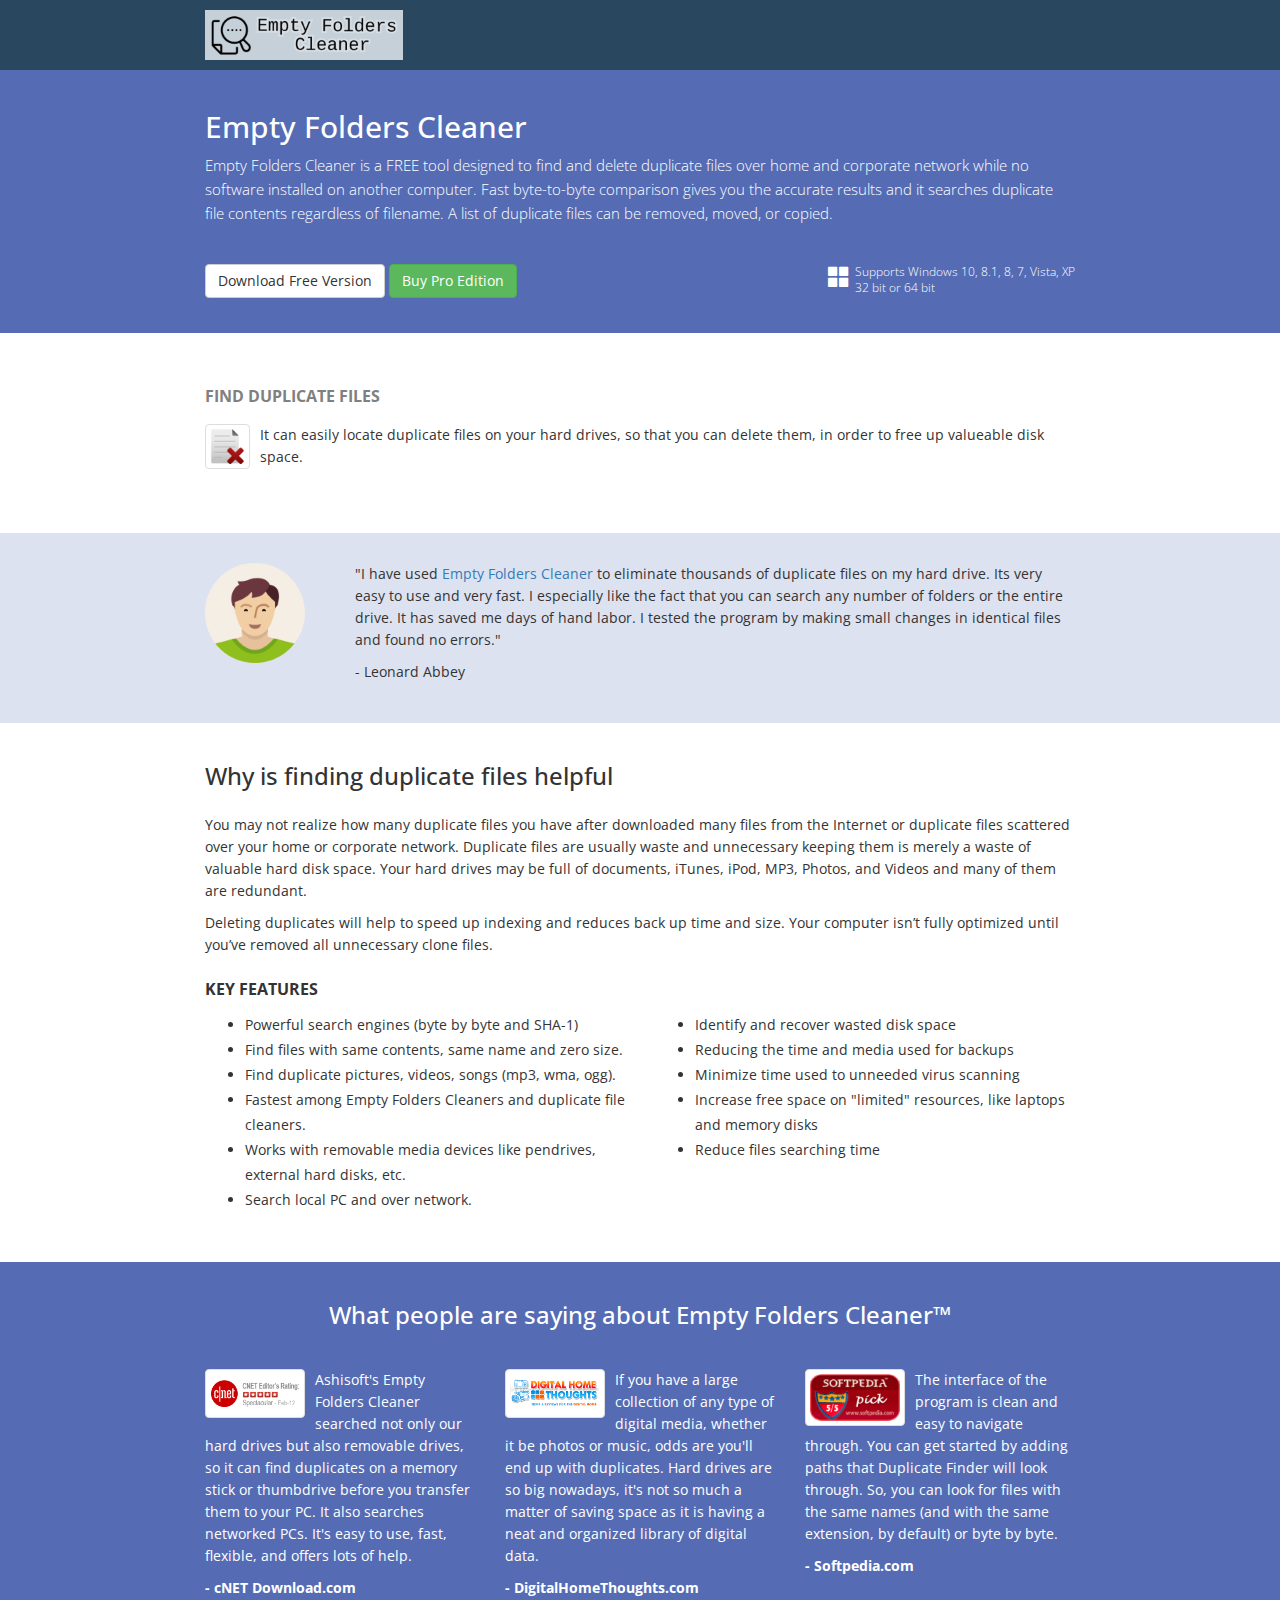
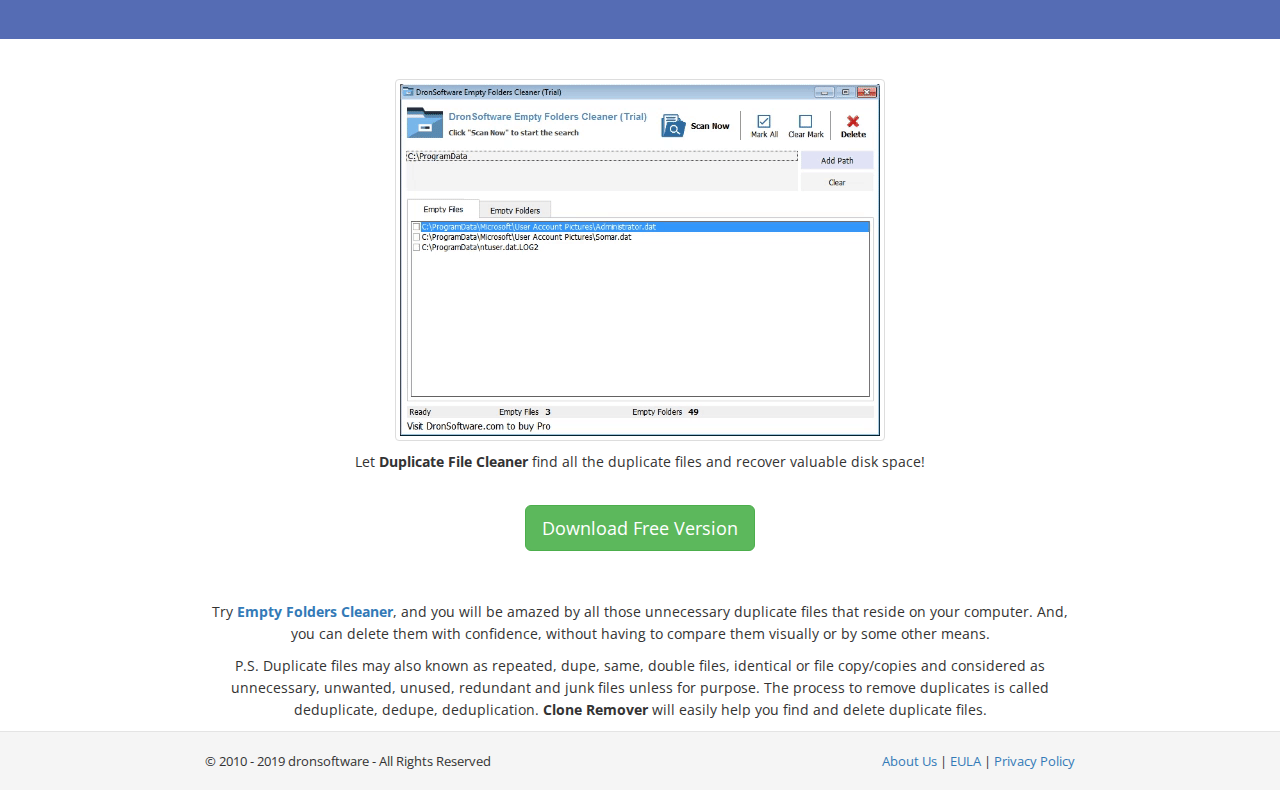
<file: index.html>
<html lang="en" dir="ltr" style="height: 100%;">
  <head>
    <meta charset="utf-8" />
    <title>Empty Folders Cleaner - Delete Duplicate Files</title>
    <meta name="viewport" content="width=device-width, initial-scale=1.0" />
    <meta
      name="description"
      content="Find and Remove Duplicate Files, Empty Folders Cleaner will Delete Duplicate Files, MP3, iTunes, Songs, Images, Photos and Pictures"
    />
    <meta
      name="keywords"
      content="Empty Folders Cleaner, find duplicate files, delete duplicate files, best Empty Folders Cleaner, duplicate file remover"
    />
    <link
      href="//maxcdn.bootstrapcdn.com/bootstrap/3.3.4/css/bootstrap.min.css"
      rel="stylesheet"
    />
    <link
      href="//fonts.googleapis.com/css?family=Open+Sans:700,400"
      rel="stylesheet"
      type="text/css"
    />
    <link href="static/css/style.css" rel="stylesheet" />
    <link
      rel="shortcut icon"
      href="static/img/favicon.png"/>


  </head>
  <body
    style="position: relative; min-height: 100%; top: 0px;"
    cz-shortcut-listen="true"
  >
    <nav class="navbar menu">
      <div class="container">
        <div class="navbar-header">
          <button
            type="button"
            class="navbar-toggle"
            data-toggle="collapse"
            data-target="#myNavbar"
          >
            <span class="icon-bar"></span><span class="icon-bar"></span
            ><span class="icon-bar"></span>
          </button>
          <a href="http://dronsoftware.com/"
            ><img
              src="static/img/logo.png"
              alt="Empty Folders Cleaner - Find and remove duplicate files"
          /></a>
        </div>
        <div class="collapse navbar-collapse" id="myNavbar">
        </div>
      </div>
    </nav>
    <div class="jumbotron">
      <div class="container">
        <h1>Empty Folders Cleaner</h1>
        <p>
          Empty Folders Cleaner is a FREE tool designed to find and delete
          duplicate files over home and corporate network while no software
          installed on another computer. Fast byte-to-byte comparison gives you
          the accurate results and it searches duplicate file contents
          regardless of filename. A list of duplicate files can be removed,
          moved, or copied.
        </p>
        <p>
          <br /><a
            class="btn btn-default btn-md"
            href="downloads/EmptyFoldersCleanerTrial.exe"
            >Download Free Version</a
          >
          <a class="btn btn-success btn-md" href="purchase.html"
            >Buy Pro Edition</a
          >
          <span class="wintext">
            <span class="glyphicon glyphicon-th-large winlogo"></span> Supports
            Windows 10, 8.1, 8, 7, Vista, XP <br />
            32 bit or 64 bit
          </span>
        </p>
      </div>
    </div>
    <div class="container features">
      <div class="row">
        <div class="col-md-12">
          <h3>Find Duplicate Files</h3>
          <img
            class="thumbnail thumbnail-left"
            src="static/img/df/findduplicatefiles-icon.png"
            alt="find duplicate files icon"
            width="45"
            height="45"
          />
          <p>
            It can easily locate duplicate files on your hard drives, so that
            you can delete them, in order to free up valueable disk space.
          </p>
        </div>
      </div>

    </div>
    <div class="ureview">
      <div class="container">
        <div class="row">
          <div class="col-md-2">
            <img
              src="static/img/testimonial-person.png"
              alt="User Review"
              width="100"
              height="100"
            />
          </div>
          <div class="col-md-10">
            <p>
              "I have used
              <a href="https://en.wikipedia.org/wiki/Free_Duplicate_File_Finder"
                >Empty Folders Cleaner</a
              >
              to eliminate thousands of duplicate files on my hard drive. Its
              very easy to use and very fast. I especially like the fact that
              you can search any number of folders or the entire drive. It has
              saved me days of hand labor. I tested the program by making small
              changes in identical files and found no errors."
            </p>
            <p>- Leonard Abbey</p>
          </div>
        </div>
      </div>
    </div>
    <div class="container">
      <h2>Why is finding duplicate files helpful</h2>
      <p>
        You may not realize how many duplicate files you have after downloaded
        many files from the Internet or duplicate files scattered over your home
        or corporate network. Duplicate files are usually waste and unnecessary
        keeping them is merely a waste of valuable hard disk space. Your hard
        drives may be full of documents, iTunes, iPod, MP3, Photos, and Videos
        and many of them are redundant.
      </p>
      <p>
        Deleting duplicates will help to speed up indexing and reduces back up
        time and size. Your computer isn’t fully optimized until you’ve removed
        all unnecessary clone files.
      </p>
      <h3>KEY FEATURES</h3>
      <div class="row">
        <div class="col-md-6">
          <ul>
            <li>Powerful search engines (byte by byte and SHA-1)</li>
            <li>Find files with same contents, same name and zero size.</li>
            <li>Find duplicate pictures, videos, songs (mp3, wma, ogg).</li>
            <li>
              Fastest among Empty Folders Cleaners and duplicate file cleaners.
            </li>
            <li>
              Works with removable media devices like pendrives, external hard
              disks, etc.
            </li>
            <li>Search local PC and over network.</li>
          </ul>
        </div>
        <div class="col-md-6">
          <ul>
            <li>Identify and recover wasted disk space</li>
            <li>Reducing the time and media used for backups</li>
            <li>Minimize time used to unneeded virus scanning</li>
            <li>
              Increase free space on "limited" resources, like laptops and
              memory disks
            </li>
            <li>Reduce files searching time</li>
          </ul>
        </div>
      </div>
    </div>
    <div class="review">
      <h2>What people are saying about Empty Folders Cleaner™</h2>
      <div class="container">
        <div class="row">
          <div class="col-md-4">
            <img
              class="thumbnail thumbnail-left"
              src="static/img/cnet.png"
              alt="cNet Award"
              width="100"
              height="45"
            />
            <p>
              Ashisoft's Empty Folders Cleaner searched not only our hard drives
              but also removable drives, so it can find duplicates on a memory
              stick or thumbdrive before you transfer them to your PC. It also
              searches networked PCs. It's easy to use, fast, flexible, and
              offers lots of help.
            </p>
            <p><b>- cNET Download.com</b></p>
          </div>
          <div class="col-md-4">
            <img
              class="thumbnail thumbnail-left"
              src="static/img/digitalthoughts.png"
              alt="digital thoughts home award"
              width="100"
              height="45"
            />
            <p>
              If you have a large collection of any type of digital media,
              whether it be photos or music, odds are you'll end up with
              duplicates. Hard drives are so big nowadays, it's not so much a
              matter of saving space as it is having a neat and organized
              library of digital data.
            </p>
            <p><b>- DigitalHomeThoughts.com</b></p>
          </div>
          <div class="col-md-4">
            <img
              class="thumbnail thumbnail-left"
              src="static/img/softpedia.png"
              alt="softpedia award"
              width="100"
              height="45"
            />
            <p>
              The interface of the program is clean and easy to navigate
              through. You can get started by adding paths that Duplicate Finder
              will look through. So, you can look for files with the same names
              (and with the same extension, by default) or byte by byte.
            </p>
            <p><b>- Softpedia.com</b></p>
          </div>
        </div>
      </div>
    </div>
    <div class="container text-center">
      <p>
        <img
          class="img-thumbnail"
          src="static/img/image.gif"
          alt="Empty Folders Cleaner Screen Shot"
        />
      </p>
      <p>
        Let <strong>Duplicate File Cleaner</strong> find all the duplicate files
        and recover valuable disk space!
      </p>
      <p>
        <br /><a
          class="btn btn-success btn-lg"
          href="downloads/EmptyFoldersCleanerTrial.exe"
          >Download Free Version</a
        >
      </p>
      <br /><br />
      <p>
        Try
        <a href="index.html"
          ><strong>Empty Folders Cleaner</strong></a
        >, and you will be amazed by all those unnecessary duplicate files that
        reside on your computer. And, you can delete them with confidence,
        without having to compare them visually or by some other means.
      </p>
      <p>
        P.S. Duplicate files may also known as repeated, dupe, same, double
        files, identical or file copy/copies and considered as unnecessary,
        unwanted, unused, redundant and junk files unless for purpose. The
        process to remove duplicates is called deduplicate, dedupe,
        deduplication. <strong>Clone Remover</strong> will easily help you find
        and delete duplicate files.
      </p>
    </div>
    <footer>
      <div class="container">

        <div class="row">
          <div class="col-md-6">
            © 2010 - 2019 dronsoftware - All Rights Reserved
          </div>
          <div class="col-md-6 align-right">
            <a href="about.html">About Us</a> |
            <a href="eula.html">EULA</a> |
            <a href="privacy.html">Privacy Policy</a>
          </div>
        </div>
      </div>
    </footer>

    <script src="static/js/jquery-3.2.1.min.js"></script>
    <script src="static/js/track.js"></script>
    <script src="//ajax.googleapis.com/ajax/libs/jquery/1.11.0/jquery.min.js"></script>
    <script src="//maxcdn.bootstrapcdn.com/bootstrap/3.3.4/js/bootstrap.min.js"></script>
    <script src="static/js/main.js"></script>
    </div>
  </body>
</html>
</file>
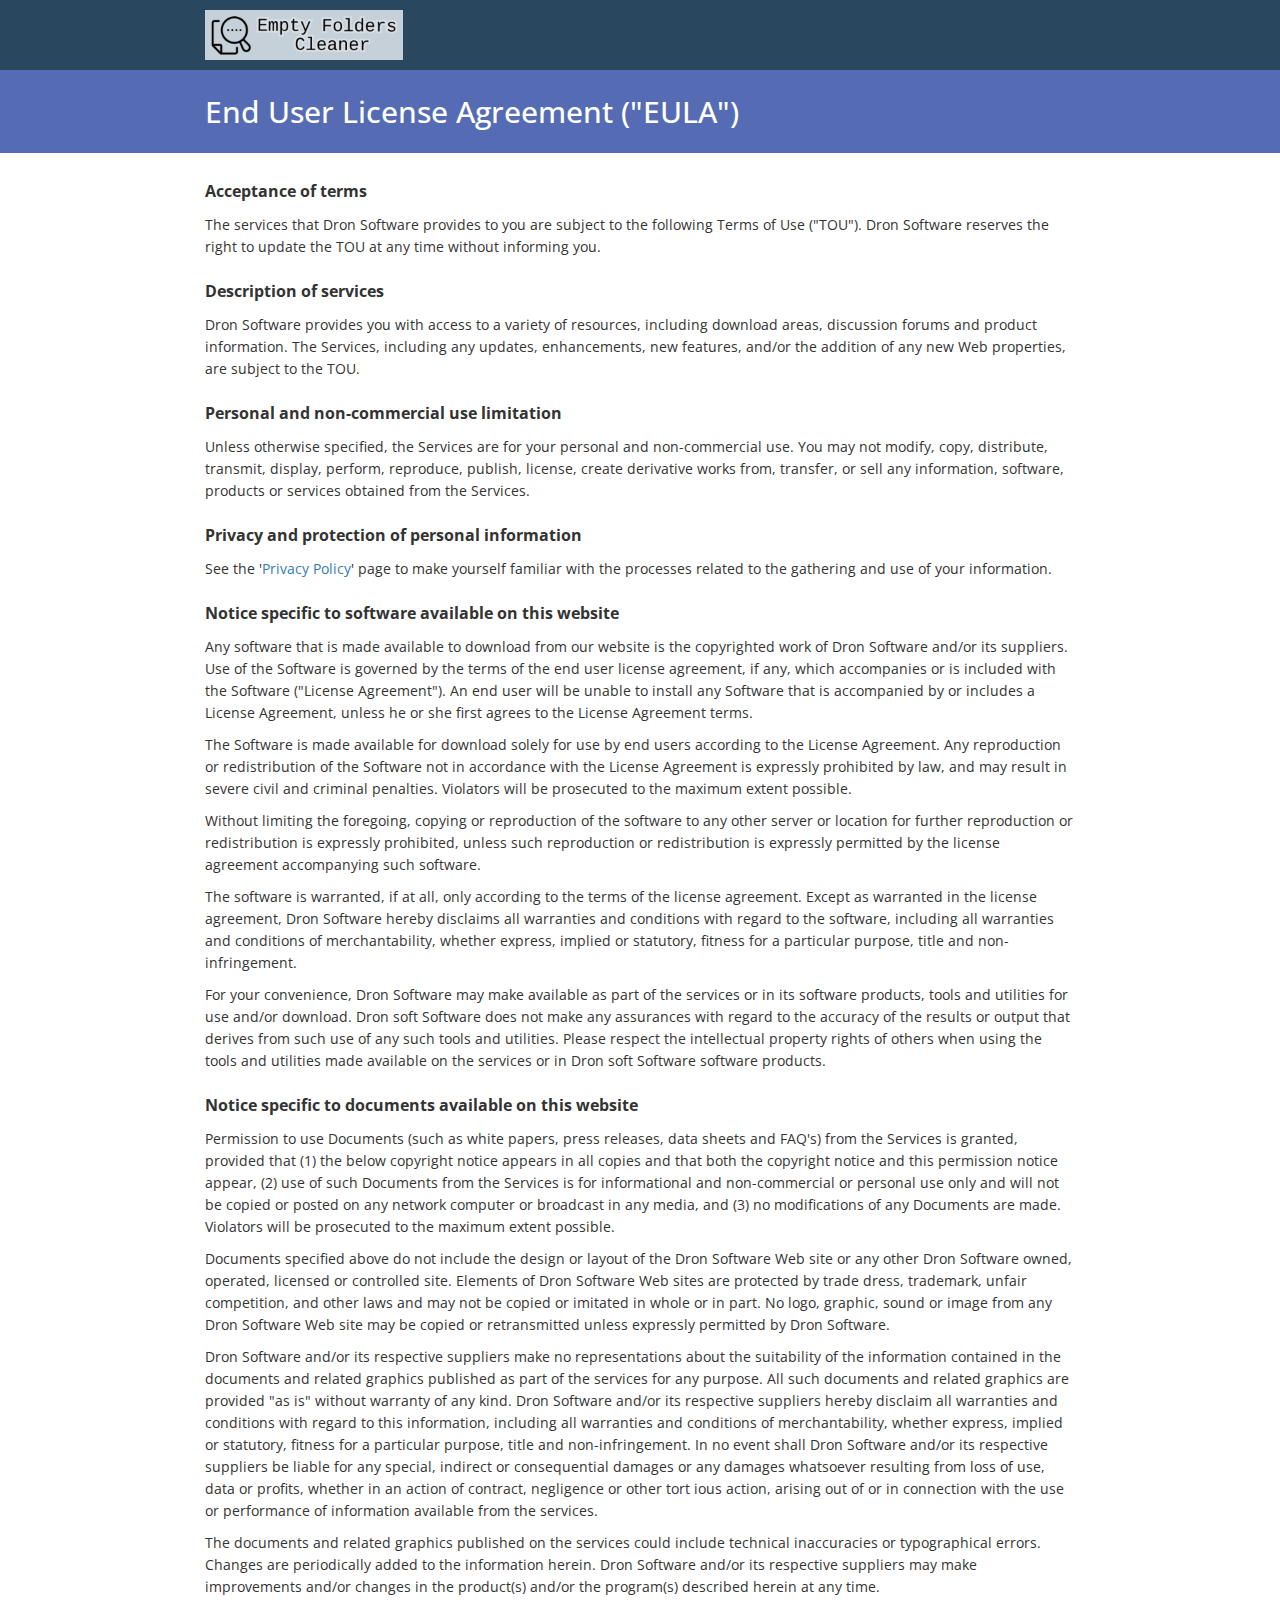
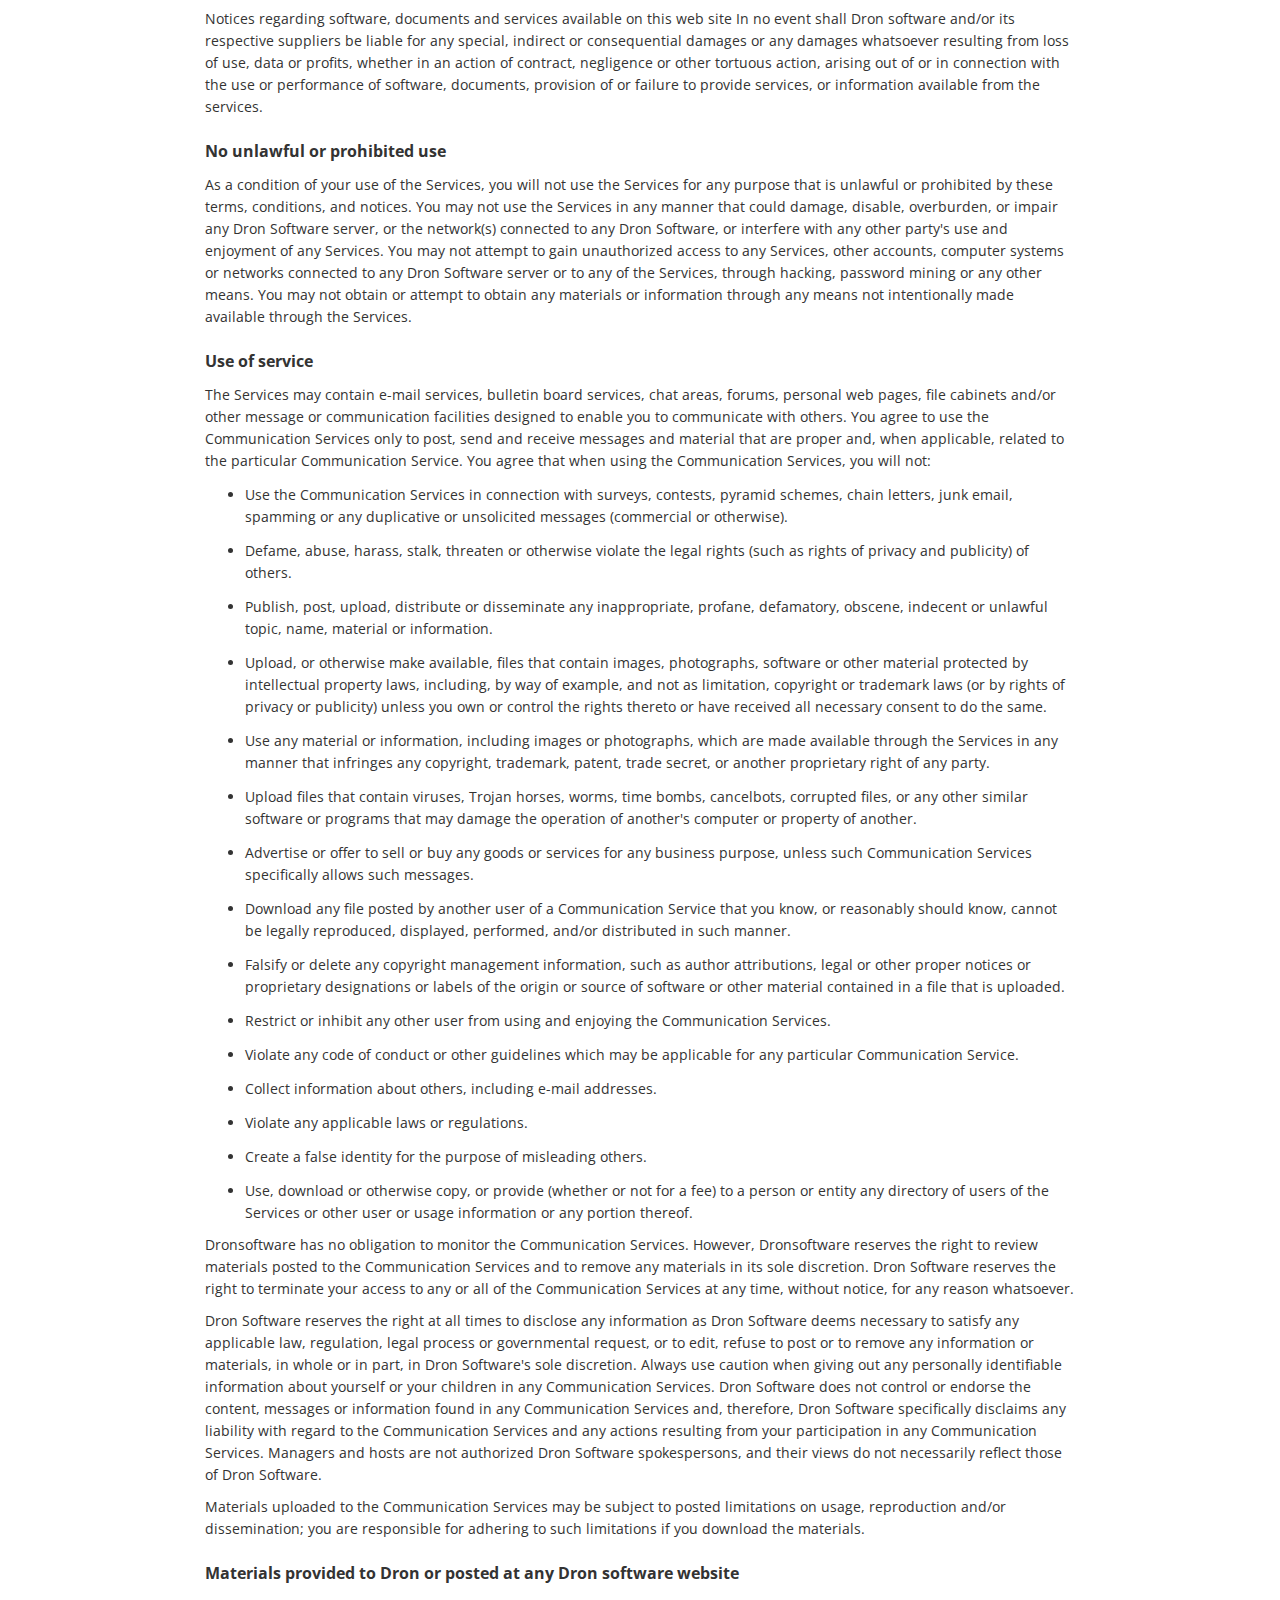
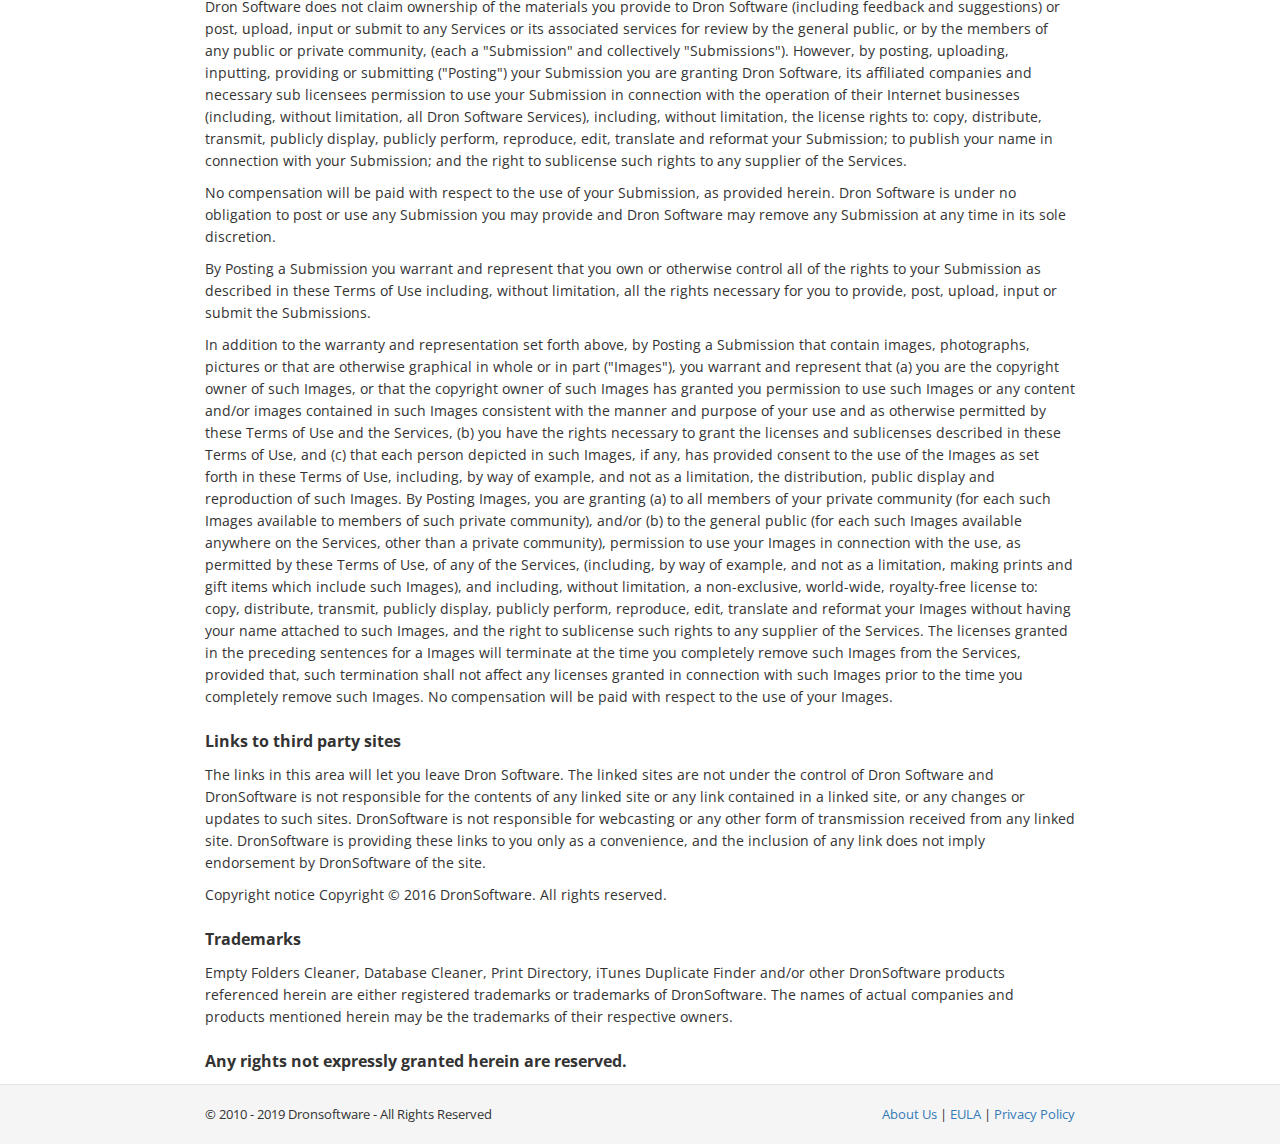
<file: eula.html>
<!DOCTYPE html>
<html lang="en" dir="ltr">
<head>
    <meta charset="utf-8" />
    <title>End User License Agreement ("EULA")</title>
    <meta name="viewport" content="width=device-width, initial-scale=1.0">
    <meta name="description" content="Dron End User License Agreement">
    <meta name="keywords" content="">
    <link href="//maxcdn.bootstrapcdn.com/bootstrap/3.3.4/css/bootstrap.min.css" rel="stylesheet">
    <link href="//fonts.googleapis.com/css?family=Open+Sans:700,400" rel="stylesheet" type="text/css">
    <link href="static/css/style.css" rel="stylesheet">
    <link rel="shortcut icon" href="static/img/favicon.png">
</head>
<body>
    <nav class="navbar menu">
        <div class="container">
            <div class="navbar-header">
                <button type="button" class="navbar-toggle" data-toggle="collapse" data-target="#myNavbar">
   				 <span class="icon-bar"></span>
			    	<span class="icon-bar"></span>
				    <span class="icon-bar"></span>
      </button>
                <a href="http://dronsoftware.com/"><img src="static/img/logo.png" alt="Empty Folders Cleaner - Find and remove duplicate files"></a>
            </div>
            <div class="collapse navbar-collapse" id="myNavbar">

            </div>
        </div>
    </nav>
    <div class="jumbotron">
        <div class="container">
            <h1 class="h1title">End User License Agreement ("EULA")</h1>
        </div>
    </div>
    <div class="container">
        <h3>Acceptance of terms</h3>
        <p>The services that Dron Software provides to you are subject to the following Terms of Use ("TOU"). Dron Software reserves the right to update the TOU at any time without informing you.&nbsp;</p>
        <h3>Description of services</h3>
        <p>Dron Software provides you with access to a variety of resources, including download areas, discussion forums and product information. The Services, including any updates, enhancements, new features, and/or the addition of any new Web properties, are subject to the TOU.</p>
        <h3>Personal and non-commercial use limitation </h3>
        <p>Unless otherwise specified, the Services are for your personal and non-commercial use. You may not modify, copy, distribute, transmit, display, perform, reproduce, publish, license, create derivative works from, transfer, or sell any information, software, products or services obtained from the Services.</p>
        <h3>Privacy and protection of personal information</h3>
        <p>See the '<a href="privacy.html">Privacy Policy</a>' page to make yourself familiar with the processes related to the gathering and use of your information.</p>
        <h3>Notice specific to software available on this website</h3>
        <p>Any software that is made available to download from our website is the copyrighted work of Dron Software and/or its suppliers. Use of the Software is governed by the terms of the end user license agreement, if any, which accompanies or is included with the Software ("License Agreement"). An end user will be unable to install any Software that is accompanied by or includes a License Agreement, unless he or she first agrees to the License Agreement terms.</p>
        <p>The Software is made available for download solely for use by end users according to the License Agreement. Any reproduction or redistribution of the Software not in accordance with the License Agreement is expressly prohibited by law, and may result in severe civil and criminal penalties. Violators will be prosecuted to the maximum extent possible.</p>
        <p>Without limiting the foregoing, copying or reproduction of the software to any other server or location for further reproduction or redistribution is expressly prohibited, unless such reproduction or redistribution is expressly permitted by the license agreement accompanying such software.</p>
        <p>The software is warranted, if at all, only according to the terms of the license agreement. Except as warranted in the license agreement, Dron Software hereby disclaims all warranties and conditions with regard to the software, including all warranties and conditions of merchantability, whether express, implied or statutory, fitness for a particular purpose, title and non-infringement.</p>
        <p>For your convenience, Dron Software may make available as part of the services or in its software products, tools and utilities for use and/or download. Dron soft  Software does not make any assurances with regard to the accuracy of the results or output that derives from such use of any such tools and utilities. Please respect the intellectual property rights of others when using the tools and utilities made available on the services or in Dron soft  Software software products.</p>
        <h3>Notice specific to documents available on this website</h3>
        <p>Permission to use Documents (such as white papers, press releases, data sheets and FAQ's) from the Services is granted, provided that (1) the below copyright notice appears in all copies and that both the copyright notice and this permission notice appear, (2) use of such Documents from the Services is for informational and non-commercial or personal use only and will not be copied or posted on any network computer or broadcast in any media, and (3) no modifications of any Documents are made. Violators will be prosecuted to the maximum extent possible.</p>
        <p>Documents specified above do not include the design or layout of the Dron  Software Web site or any other Dron  Software owned, operated, licensed or controlled site. Elements of Dron  Software Web sites are protected by trade dress, trademark, unfair competition, and other laws and may not be copied or imitated in whole or in part. No logo, graphic, sound or image from any Dron  Software Web site may be copied or retransmitted unless expressly permitted by Dron  Software.</p>
        <p>Dron  Software and/or its respective suppliers make no representations about the suitability of the information contained in the documents and related graphics published as part of the services for any purpose. All such documents and related graphics are provided "as is" without warranty of any kind. Dron  Software and/or its respective suppliers hereby disclaim all warranties and conditions with regard to this information, including all warranties and conditions of merchantability, whether express, implied or statutory, fitness for a particular purpose, title and non-infringement. In no event shall Dron  Software and/or its respective suppliers be liable for any special, indirect or consequential damages or any damages whatsoever resulting from loss of use, data or profits, whether in an action of contract, negligence or other tort ious action, arising out of or in connection with the use or performance of information available from the services.</p>
        <p>The documents and related graphics published on the services could include technical inaccuracies or typographical errors. Changes are periodically added to the information herein. Dron  Software and/or its respective suppliers may make improvements and/or changes in the product(s) and/or the program(s) described herein at any time.</p>
        <p>Notices regarding software, documents and services available on this web site In no event shall Dron  software and/or its respective suppliers be liable for any special, indirect or consequential damages or any damages whatsoever resulting from loss of use, data or profits, whether in an action of contract, negligence or other tortuous action, arising out of or in connection with the use or performance of software, documents, provision of or failure to provide services, or information available from the services.</p>
        <h3>No unlawful or prohibited use</h3>
        <p>As a condition of your use of the Services, you will not use the Services for any purpose that is unlawful or prohibited by these terms, conditions, and notices. You may not use the Services in any manner that could damage, disable, overburden, or impair any Dron  Software server, or the network(s) connected to any Dron  Software, or interfere with any other party's use and enjoyment of any Services. You may not attempt to gain unauthorized access to any Services, other accounts, computer systems or networks connected to any Dron Software server or to any of the Services, through hacking, password mining or any other means. You may not obtain or attempt to obtain any materials or information through any means not intentionally made available through the Services.</p>
        <h3>Use of service</h3>
        <p>The Services may contain e-mail services, bulletin board services, chat areas, forums, personal web pages, file cabinets and/or other message or communication facilities designed to enable you to communicate with others. You agree to use the Communication Services only to post, send and receive messages and material that are proper and, when applicable, related to the particular Communication Service. You agree that when using the Communication Services, you will not:</p>
        <ul>
            <li>
                <p>Use the Communication Services in connection with surveys, contests, pyramid schemes, chain letters, junk email, spamming or any duplicative or unsolicited messages (commercial or otherwise).</p>
            </li>
            <li>
                <p>Defame, abuse, harass, stalk, threaten or otherwise violate the legal rights (such as rights of privacy and publicity) of others.</p>
            </li>
            <li>
                <p>Publish, post, upload, distribute or disseminate any inappropriate, profane, defamatory, obscene, indecent or unlawful topic, name, material or information.</p>
            </li>
            <li>
                <p>Upload, or otherwise make available, files that contain images, photographs, software or other material protected by intellectual property laws, including, by way of example, and not as limitation, copyright or trademark laws (or by rights of privacy or publicity) unless you own or control the rights thereto or have received all necessary consent to do the same.</p>
            </li>
            <li>
                <p>Use any material or information, including images or photographs, which are made available through the Services in any manner that infringes any copyright, trademark, patent, trade secret, or another proprietary right of any party.</p>
            </li>
            <li>
                <p>Upload files that contain viruses, Trojan horses, worms, time bombs, cancelbots, corrupted files, or any other similar software or programs that may damage the operation of another's computer or property of another.</p>
            </li>
            <li>
                <p>Advertise or offer to sell or buy any goods or services for any business purpose, unless such Communication Services specifically allows such messages.</p>
            </li>
            <li>
                <p>Download any file posted by another user of a Communication Service that you know, or reasonably should know, cannot be legally reproduced, displayed, performed, and/or distributed in such manner.</p>
            </li>
            <li>
                <p>Falsify or delete any copyright management information, such as author attributions, legal or other proper notices or proprietary designations or labels of the origin or source of software or other material contained in a file that is uploaded.</p>
            </li>
            <li>
                <p>Restrict or inhibit any other user from using and enjoying the Communication Services.</p>
            </li>
            <li>
                <p>Violate any code of conduct or other guidelines which may be applicable for any particular Communication Service.</p>
            </li>
            <li>
                <p>Collect information about others, including e-mail addresses.</p>
            </li>
            <li>
                <p>Violate any applicable laws or regulations.</p>
            </li>
            <li>
                <p>Create a false identity for the purpose of misleading others.</p>
            </li>
            <li>
                <p>Use, download or otherwise copy, or provide (whether or not for a fee) to a person or entity any directory of users of the Services or other user or usage information or any portion thereof.</p>
            </li>
        </ul>
        <p>Dronsoftware has no obligation to monitor the Communication Services. However, Dronsoftware reserves the right to review materials posted to the Communication Services and to remove any materials in its sole discretion. Dron Software reserves the right to terminate your access to any or all of the Communication Services at any time, without notice, for any reason whatsoever.</p>
        <p>Dron Software reserves the right at all times to disclose any information as Dron Software deems necessary to satisfy any applicable law, regulation, legal process or governmental request, or to edit, refuse to post or to remove any information or materials, in whole or in part, in Dron Software's sole discretion. Always use caution when giving out any personally identifiable information about yourself or your children in any Communication Services. Dron Software does not control or endorse the content, messages or information found in any Communication Services and, therefore, Dron Software specifically disclaims any liability with regard to the Communication Services and any actions resulting from your participation in any Communication Services. Managers and hosts are not authorized Dron Software spokespersons, and their views do not necessarily reflect those of Dron Software.</p>
        <p>Materials uploaded to the Communication Services may be subject to posted limitations on usage, reproduction and/or dissemination; you are responsible for adhering to such limitations if you download the materials.</p>
        <h3>Materials provided to Dron or posted at any Dron software website</h3>
        <p>Dron Software does not claim ownership of the materials you provide to Dron Software (including feedback and suggestions) or post, upload, input or submit to any Services or its associated services for review by the general public, or by the members of any public or private community, (each a "Submission" and collectively "Submissions"). However, by posting, uploading, inputting, providing or submitting ("Posting") your Submission you are granting Dron Software, its affiliated companies and necessary sub licensees permission to use your Submission in connection with the operation of their Internet businesses (including, without limitation, all Dron Software Services), including, without limitation, the license rights to: copy, distribute, transmit, publicly display, publicly perform, reproduce, edit, translate and reformat your Submission; to publish your name in connection with your Submission; and the right to sublicense such rights to any supplier of the Services.</p>
        <p>No compensation will be paid with respect to the use of your Submission, as provided herein. Dron Software is under no obligation to post or use any Submission you may provide and Dron Software may remove any Submission at any time in its sole discretion.</p>
        <p>By Posting a Submission you warrant and represent that you own or otherwise control all of the rights to your Submission as described in these Terms of Use including, without limitation, all the rights necessary for you to provide, post, upload, input or submit the Submissions.</p>
        <p>In addition to the warranty and representation set forth above, by Posting a Submission that contain images, photographs, pictures or that are otherwise graphical in whole or in part ("Images"), you warrant and represent that (a) you are the copyright owner of such Images, or that the copyright owner of such Images has granted you permission to use such Images or any content and/or images contained in such Images consistent with the manner and purpose of your use and as otherwise permitted by these Terms of Use and the Services, (b) you have the rights necessary to grant the licenses and sublicenses described in these Terms of Use, and (c) that each person depicted in such Images, if any, has provided consent to the use of the Images as set forth in these Terms of Use, including, by way of example, and not as a limitation, the distribution, public display and reproduction of such Images. By Posting Images, you are granting (a) to all members of your private community (for each such Images available to members of such private community), and/or (b) to the general public (for each such Images available anywhere on the Services, other than a private community), permission to use your Images in connection with the use, as permitted by these Terms of Use, of any of the Services, (including, by way of example, and not as a limitation, making prints and gift items which include such Images), and including, without limitation, a non-exclusive, world-wide, royalty-free license to: copy, distribute, transmit, publicly display, publicly perform, reproduce, edit, translate and reformat your Images without having your name attached to such Images, and the right to sublicense such rights to any supplier of the Services. The licenses granted in the preceding sentences for a Images will terminate at the time you completely remove such Images from the Services, provided that, such termination shall not affect any licenses granted in connection with such Images prior to the time you completely remove such Images. No compensation will be paid with respect to the use of your Images.</p>
        <h3>Links to third party sites</h3>
        <p>The links in this area will let you leave Dron Software. The linked sites are not under the control of Dron Software and DronSoftware is not responsible for the contents of any linked site or any link contained in a linked site, or any changes or updates to such sites. DronSoftware is not responsible for webcasting or any other form of transmission received from any linked site. DronSoftware is providing these links to you only as a convenience, and the inclusion of any link does not imply endorsement by DronSoftware of the site.</p>
        <p>Copyright notice Copyright &copy; 2016 DronSoftware. All rights reserved.</p>
        <h3>Trademarks</h3>
        <p>Empty Folders Cleaner, Database Cleaner, Print Directory, iTunes Duplicate Finder and/or other DronSoftware products referenced herein are either registered trademarks or trademarks of DronSoftware. The names of actual companies and products mentioned herein may be the trademarks of their respective owners.</p>
        <h3><strong>Any rights not expressly granted herein are reserved.</strong></h3>

    </div>
    <footer>
<div class="container">
<div class="row">
    <div class="col-md-6">
      © 2010 - 2019 Dronsoftware - All Rights Reserved
    </div>
    <div class="col-md-6 align-right">
      <a href="about.html">About Us</a> |
      <a href="eula.html">EULA</a> |
      <a href="privacy.html">Privacy Policy</a>
    </div>
</div>
</div>
</footer>
    <script src="static/js/jquery-3.2.1.min.js"></script>
    <script src="static/js/track.js"></script>
    <script src="//ajax.googleapis.com/ajax/libs/jquery/1.11.0/jquery.min.js"></script>
    <script src="//maxcdn.bootstrapcdn.com/bootstrap/3.3.4/js/bootstrap.min.js"></script>
    <script src="static/js/main.js"></script>
</body>
</html>
</file>
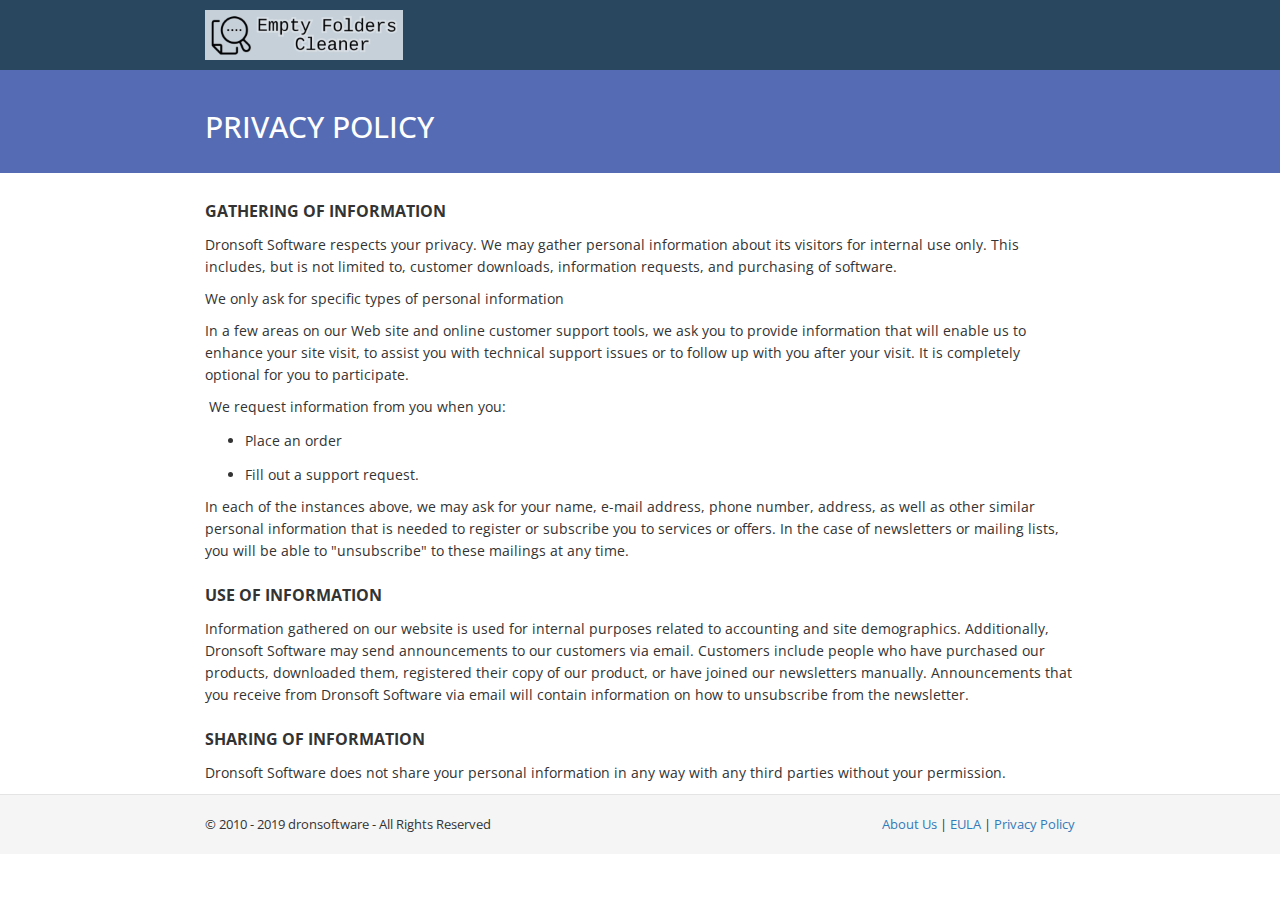
<file: privacy.html>
<!DOCTYPE html>
<html lang="en" dir="ltr">
<head>
    <meta charset="utf-8" />
    <title>Privacy Policy - Dronsoft</title>
    <meta name="viewport" content="width=device-width, initial-scale=1.0">
    <meta name="description" content="Dronsoft Software respects your privacy. We may gather personal information about its visitors for internal use only.">
    <meta name="keywords" content="">
    <link href="//maxcdn.bootstrapcdn.com/bootstrap/3.3.4/css/bootstrap.min.css" rel="stylesheet">
    <link href="//fonts.googleapis.com/css?family=Open+Sans:700,400" rel="stylesheet" type="text/css">
    <link href="static/css/style.css" rel="stylesheet">
    <link rel="shortcut icon" href="static/img/favicon.png">
</head>
<body>
    <nav class="navbar menu">
        <div class="container">
            <div class="navbar-header">
                <button type="button" class="navbar-toggle" data-toggle="collapse" data-target="#myNavbar">
   				 <span class="icon-bar"></span>
			    	<span class="icon-bar"></span>
				    <span class="icon-bar"></span>
      </button>
                <a href="http://dronsoftware.com/"><img src="static/img/logo.png" alt="Empty Folders Cleaner - Find and remove duplicate files"></a>
            </div>
            <div class="collapse navbar-collapse" id="myNavbar">
            </div>
        </div>
    </nav>
    <div class="jumbotron">
        <div class="container">
            <h1 class="text-uppercase">Privacy Policy</h1>
        </div>
    </div>
    <div class="container">
        <h3>GATHERING OF INFORMATION</h3>
        <p>Dronsoft Software respects your privacy. We may gather personal information about its visitors for internal use only. This includes, but is not limited to, customer downloads, information requests, and purchasing of software.</p>
        <p>We only ask for specific types of personal information</p>
        <p>In a few areas on our Web site and online customer support tools, we ask you to provide information that will enable us to enhance your site visit, to assist you with technical support issues or to follow up with you after your visit. It is completely optional for you to participate.</p>
        <p>&nbsp;We request information from you when you:</p>
        <ul>
            <li>
                <p>Place an order</p>
            </li>
            <li>
                <p>Fill out a support request.</p>
            </li>
        </ul>
        <p>In each of the instances above, we may ask for your name, e-mail address, phone number, address, as well as other similar personal information that is needed to register or subscribe you to services or offers. In the case of newsletters or mailing lists, you will be able to "unsubscribe" to these mailings at any time.</p>
        <h3>USE OF INFORMATION</h3>
        <p>Information gathered on our website is used for internal purposes related to accounting and site demographics. Additionally, Dronsoft Software may send announcements to our customers via email. Customers include people who have purchased our products, downloaded them, registered their copy of our product, or have joined our newsletters manually. Announcements that you receive from Dronsoft Software via email will contain information on how to unsubscribe from the newsletter.</p>
        <h3>SHARING OF INFORMATION</h3>
        <p>Dronsoft Software does not share your personal information in any way with any third parties without your permission.&nbsp;</p>
    </div>
    <footer>
<div class="container">
<div class="row">
    <div class="col-md-6"> © 2010 - 2019 dronsoftware - All Rights Reserved</div>
    <div class="col-md-6 align-right">
        <a href="about.html">About Us</a> | 
        <a href="eula.html">EULA</a> |
        <a href="privacy.html">Privacy Policy</a>
    </div>
</div>
</div>
</footer>
    <script src="static/js/jquery-3.2.1.min.js"></script>
    <script src="static/js/track.js"></script>
    <script src="//ajax.googleapis.com/ajax/libs/jquery/1.11.0/jquery.min.js"></script>
    <script src="//maxcdn.bootstrapcdn.com/bootstrap/3.3.4/js/bootstrap.min.js"></script>
    <script src="static/js/main.js"></script>
</body>
</html>
</file>
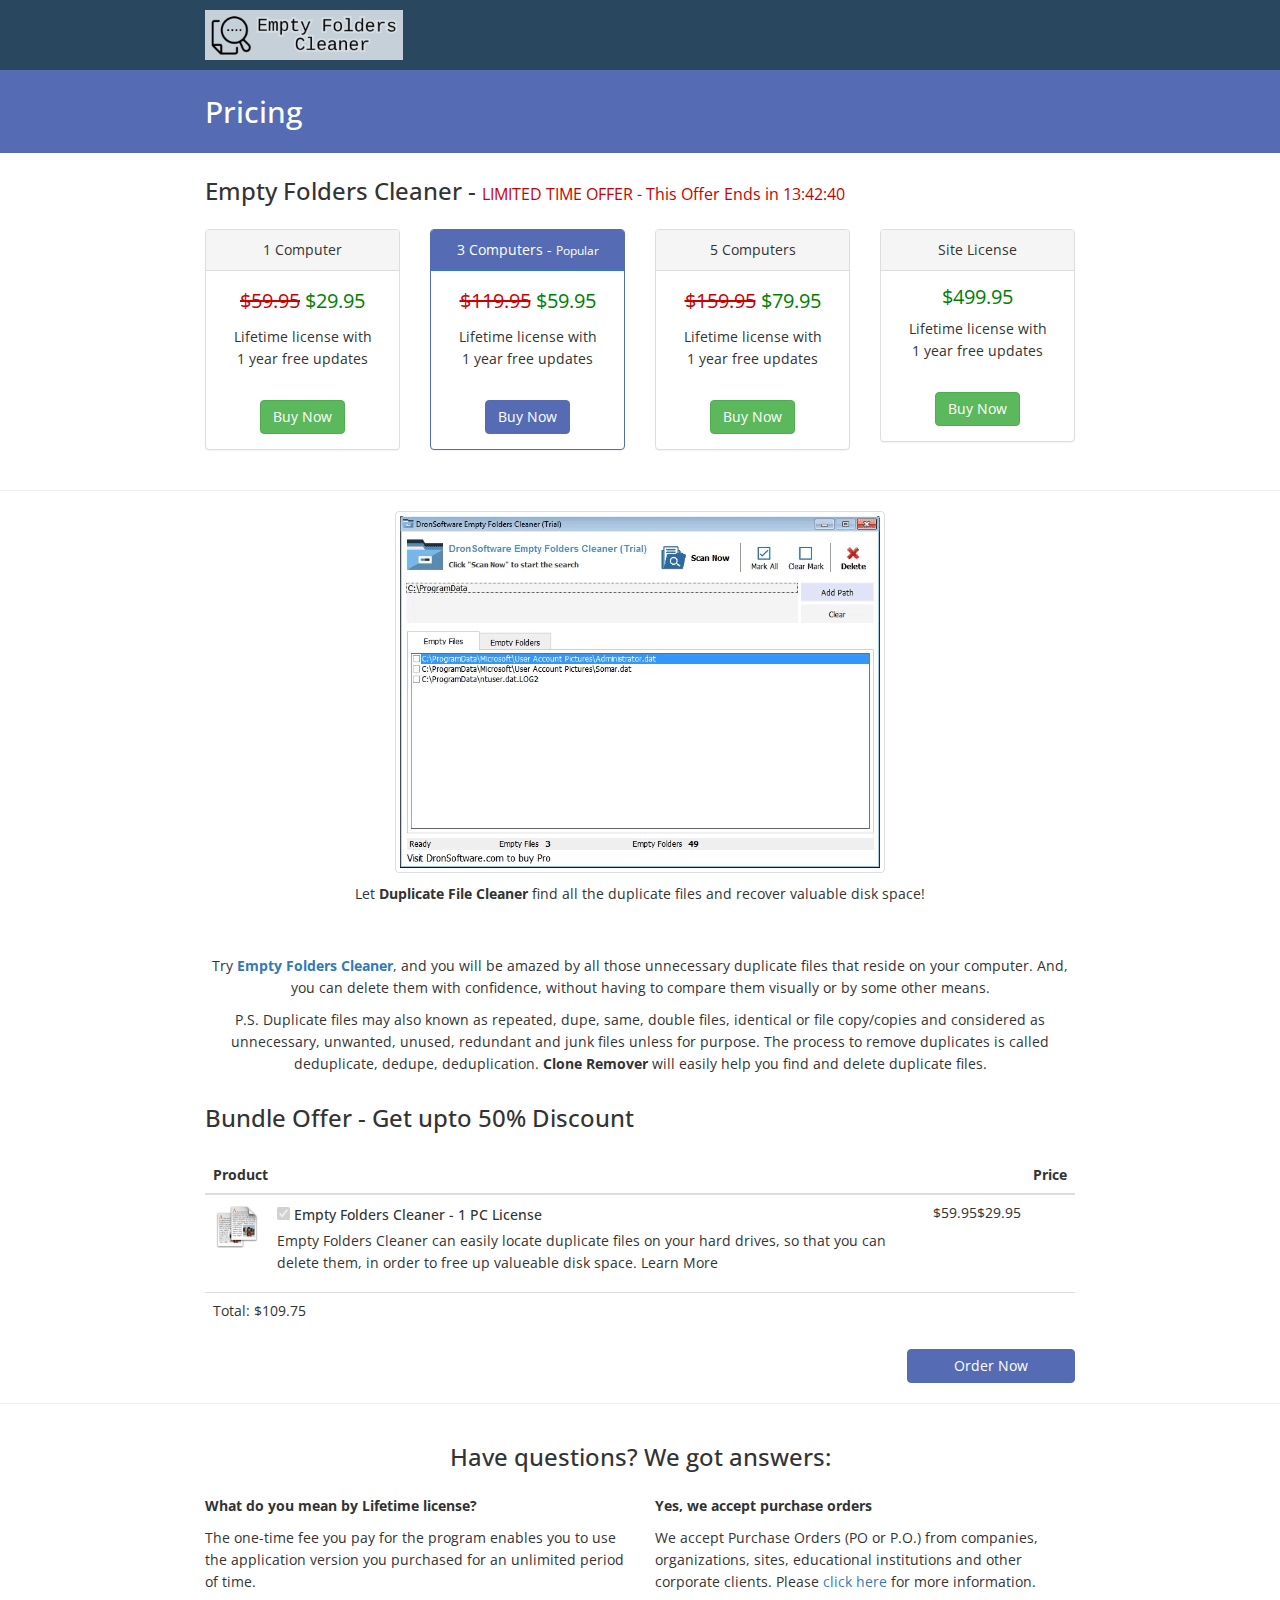
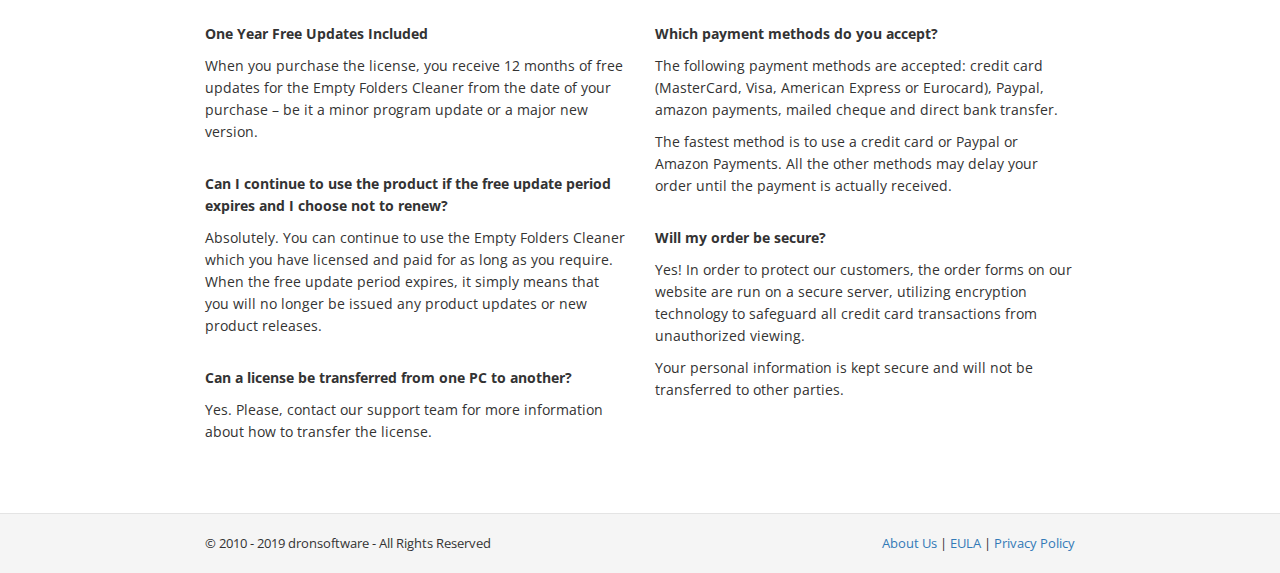
<file: purchase.html>
<!DOCTYPE html>
<html lang="en" dir="ltr">
<head>
    <meta charset="utf-8" />
    <title>Pricing Details - Empty Folders Cleaner - Dronsoft</title>
    <meta name="viewport" content="width=device-width, initial-scale=1.0">
    <meta name="description" content="Purchase Empty Folders Cleaner you will be able to find duplicate photos and similar images by comparing actual image content.">
    <meta name="keywords" content="buy Empty Folders Cleaner, order Empty Folders Cleaner, purchase Empty Folders Cleaner">
    <link href="//maxcdn.bootstrapcdn.com/bootstrap/3.3.4/css/bootstrap.min.css" rel="stylesheet">
    <link href="//fonts.googleapis.com/css?family=Open+Sans:700,400" rel="stylesheet" type="text/css">
    <link href="static/css/style.css" rel="stylesheet">
    <link rel="shortcut icon" href="static/img/favicon.png"> 
</head>
<body onLoad="showTime()">
    <nav class="navbar menu">
        <div class="container">
            <div class="navbar-header">
                <button type="button" class="navbar-toggle" data-toggle="collapse" data-target="#myNavbar">
                    <span class="icon-bar"></span>
			    	<span class="icon-bar"></span>
				    <span class="icon-bar"></span>
                </button>
                <a href="http://dronsoftware.com/"><img src="static/img/logo.png" alt="Empty Folders Cleaner - Find and remove duplicate files"></a>
            </div>
            <div class="collapse navbar-collapse" id="myNavbar">
            </div>
        </div>
    </nav>
    <div class="jumbotron">
        <div class="container">
            <h1 class="h1title">Pricing</h1>
        </div>
    </div>
    <div class="container">
        <h2>Empty Folders Cleaner - <small style="color:#c00;"> LIMITED TIME OFFER - This Offer Ends in <span id="ttime">00:00:00</span></small></h2>
        <div class="row">
            <div class="col-md-3">
                <div class="panel panel-default text-center">
                    <div class="panel-heading">1 Computer</div>
                    <div class="panel-body">
                        <p class="price"><span>$59.95</span> $29.95</p>
                        <p>Lifetime license with<br>1 year free updates</p>
                        <br>
                        <form method="POST" action="//sites.fastspring.com/ashisoft/api/order">
                            <input type="hidden" name="action" value="create" />
                            <input type="hidden" name="destination" value="checkout" />
                            <input type="hidden" name="source" value="ashisoft">
                            <input type="hidden" name="product_1_path" value="/df1">
                            <input type="hidden" name="product_2_path" value="/ext">
                            <input type="hidden" name="tags" value="total=0995">
                            <input class="btn btn-success btn-md" type="submit" name="sbutton" value="Buy Now" />
                        </form>
                    </div>
                </div>
            </div>
            <div class="col-md-3">
                <div class="panel panel-primary text-center">
                    <div class="panel-heading">3 Computers - <small>Popular</small></div>
                    <div class="panel-body">
                        <p class="price"><span>$119.95</span> $59.95</p>
                        <p>Lifetime license with<br>1 year free updates</p>
                        <br>
                        <form method="POST" action="//sites.fastspring.com/ashisoft/api/order">
                            <input type="hidden" name="action" value="create" />
                            <input type="hidden" name="destination" value="checkout" />
                            <input type="hidden" name="source" value="ashisoft">
                            <input type="hidden" name="product_1_path" value="/df3">
                            <input type="hidden" name="product_2_path" value="/ext">
                            <input type="hidden" name="tags" value="total=1995">
                            <input class="btn btn-buy btn-md" type="submit" name="sbutton" value="Buy Now" />
                        </form>
                    </div>
                </div>
            </div>

            <div class="col-md-3">
                <div class="panel panel-default text-center">
                    <div class="panel-heading">5 Computers</div>
                    <div class="panel-body">
                        <p class="price"><span>$159.95</span> $79.95</p>
                        <p>Lifetime license with<br>1 year free updates</p> <br>
                        <form method="POST" action="//sites.fastspring.com/ashisoft/api/order">
                            <input type="hidden" name="action" value="create" />
                            <input type="hidden" name="destination" value="checkout" />
                            <input type="hidden" name="source" value="ashisoft">
                            <input type="hidden" name="product_1_path" value="/df5">
                            <input type="hidden" name="product_2_path" value="/ext">
                            <input type="hidden" name="tags" value="total=1995">
                            <input class="btn btn-success btn-md" type="submit" name="sbutton" value="Buy Now" />
                        </form>
                    </div>
                </div>
            </div>

            <div class="col-md-3">
                <div class="panel panel-default text-center">
                    <div class="panel-heading">Site License</div>
                    <div class="panel-body">
                        <p class="price">$499.95</p>
                        <p>Lifetime license with<br>1 year free updates</p> <br>
                        <form method="POST" action="//sites.fastspring.com/ashisoft/api/order">
                            <input type="hidden" name="action" value="create" />
                            <input type="hidden" name="destination" value="checkout" />
                            <input type="hidden" name="source" value="ashisoft">
                            <input type="hidden" name="product_1_path" value="/df99">
                            <input type="hidden" name="product_2_path" value="/ext">
                            <input type="hidden" name="tags" value="total=9995">
                            <input class="btn btn-success btn-md" type="submit" name="sbutton" value="Buy Now" />
                        </form>
                    </div>
                </div>
            </div>
        </div>
    </div>
    <hr>
    <div class="container text-center">
        <p>
          <img
            class="img-thumbnail"
            src="static/img/image.gif"
            alt="Empty Folders Cleaner Screen Shot"
          />
        </p>
        <p>
          Let <strong>Duplicate File Cleaner</strong> find all the duplicate files
          and recover valuable disk space!
        </p>
        <br /><br />
        <p>
          Try
          <a href="index.html"
            ><strong>Empty Folders Cleaner</strong></a
          >, and you will be amazed by all those unnecessary duplicate files that
          reside on your computer. And, you can delete them with confidence,
          without having to compare them visually or by some other means.
        </p>
        <p>
          P.S. Duplicate files may also known as repeated, dupe, same, double
          files, identical or file copy/copies and considered as unnecessary,
          unwanted, unused, redundant and junk files unless for purpose. The
          process to remove duplicates is called deduplicate, dedupe,
          deduplication. <strong>Clone Remover</strong> will easily help you find
          and delete duplicate files.
        </p>
      </div>
    <div class="container">
        <h2>Bundle Offer - Get upto 50% Discount</h2>        
        <div class="table-responsive">
        <form method="POST" action="//sites.fastspring.com/ashisoft/api/order">
            <input type="hidden" name="action" value="create" />
            <input type="hidden" name="destination" value="checkout" />
            <input type="hidden" name="source" value="ashisoft">
            <input type="hidden" name="product_1_path" value="/df1">            
            <input type="hidden" name="product_6_path" value="/ext">
            <input type="hidden" id="total" name="tags" value="total=1995">
          <table class="table">
          <thead>
            <tr>
              <th colspan="2" scope="col">Product</th>
              <th scope="col" width="150" style="text-align:right">Price</th>
            </tr>
          </thead>
          <tbody>
            <tr>
              <td><img class="media-object" src="static/img/dff-icon.png" alt="Empty Folders Cleaner icon"></td>
              <td>
              <div class="form-check">
              <input class="form-check-input" type="checkbox" id="dff" checked disabled>
              <label class="form-check-label" for="dff">Empty Folders Cleaner - 1 PC License</label>
              <p class="desc">Empty Folders Cleaner can easily locate duplicate files on your hard drives, so that you can delete them, in order to free up valueable disk space. Learn More</p>
              </div>
              </td>
              <td class="dprice"><span>$59.95</span>$29.95</td>
            </tr>
            <tr>
              <td colspan="3" class="tprice"><div id="t">Total: $109.75</div></td>
            </tr>
          </tbody>
          </table>
           <input style="width: 12em; float: right;" class="btn btn-buy btn-md" type="submit" name="sbutton" value="Order Now" />
         </form>
        </div>
    </div>    
    <hr>
    <div class="container">
        <h2 class="text-center">Have questions? We got answers:</h2>
        <div class="row">
            <div class="col-md-6">
                <p><b>What do you mean by Lifetime license?</b></p>
                <p>The one-time fee you pay for the program enables you to use the application version you purchased for an unlimited period of time.</p>
                <br>
                <p><b>One Year Free Updates Included</b></p>
                <p>When you purchase the license, you receive 12 months of free updates for the Empty Folders Cleaner from the date of your purchase – be it a minor program update or a major new version.</p>
                <br>
                <p><b>Can I continue to use the product if the free update period expires and I choose not to renew?</b></p>
                <p>Absolutely. You can continue to use the Empty Folders Cleaner which you have licensed and paid for as long as you require. When the free update period expires, it simply means that you will no longer be issued any product updates or new product releases.</p>
                <br>
                <p><b>Can a license be transferred from one PC to another?</b></p>
                <p>Yes. Please, contact our support team for more information about how to transfer the license.</p>
            </div>
            <div class="col-md-6">
                <p><b>Yes, we accept purchase orders</b></p>
                <p>We accept Purchase Orders (PO or P.O.) from companies, organizations, sites, educational institutions and other corporate clients. Please <a href="purchase-order.html">click here</a> for more information.</p>
                <br>
                <p><b>Which payment methods do you accept?</b></p>
                <p>The following payment methods are accepted: credit card (MasterCard, Visa, American Express or Eurocard), Paypal, amazon payments, mailed cheque and direct bank transfer. </p>
                <p>The fastest method is to use a credit card or Paypal or Amazon Payments. All the other methods may delay your order until the payment is actually received.</p>
                <br>
                <p><b>Will my order be secure?</b></p>
                <p>Yes! In order to protect our customers, the order forms on our website are run on a secure server, utilizing encryption technology to safeguard all credit card transactions from unauthorized viewing.</p>
                <p>Your personal information is kept secure and will not be transferred to other parties.</p>
            </div>
        </div><br><br><br>
    </div>
    <footer>
<div class="container">
  <div class="row">
    <div class="col-md-6"> © 2010 - 2019 dronsoftware - All Rights Reserved</div>
    <div class="col-md-6 align-right">
        <a href="about.htm">About Us</a> | 
        <a href="eula.htm">EULA</a> |
        <a href="privacy.htm">Privacy Policy</a>
    </div>
  </div>
</div>


</footer>

    <script src="static/js/jquery-3.2.1.min.js"></script>
    <script src="static/js/track.js"></script>
    <script src="//ajax.googleapis.com/ajax/libs/jquery/1.11.0/jquery.min.js"></script>
    <script src="//maxcdn.bootstrapcdn.com/bootstrap/3.3.4/js/bootstrap.min.js"></script>
    <script src="static/js/main.js"></script>
</body>

<script type="text/javascript">     
function calc() {
   var $t=29.95;    
   if(document.getElementById("dpf").checked==true) {$t+=19.95;}
   if(document.getElementById("dof").checked==true) {$t+=19.95;}
   if(document.getElementById("idf").checked==true) {$t+=19.95;}
   if(document.getElementById("pd").checked==true) {$t+=19.95;}
   document.getElementById("t").innerHTML ="Total: $" + $t; 
}
</script>
    
</html>
</file>
<file: static/css/style.css>
body             { font-family: 'Open Sans',sans-serif; }
body.admin       { padding-top:50px; font-family: 'Open Sans',sans-serif; }

p                { line-height: 22px;}
ul,ol            { line-height: 25px; } 

h1               { font-size: 30px;}
h2               { font-size: 24px; margin-bottom:25px;}
h3               { font-size: 16px; font-weight: bold; line-height: 26px;}

.h1title         { margin: 5px 0px}

.menu            { margin:0; padding:10px; background: #29475f; border:0; border-radius: 0; }
.menu .nav > li > a    { color:white; padding: 8px 16px; }
.nav>li>a:focus, .nav>li>a:hover { text-decoration: none;  background-color: #556CB4; }
#myNavbar        { padding-left: 200px; padding-top: 4px;}

@media screen and (max-width:768px) {
#myNavbar        { padding-left: 15px; }
.navbar-toggle .icon-bar {background-color: white;}
.wintext {margin-top: 20px;}
}

.jumbotron       { padding: 20px; background-color: #556CB4; color:white;  margin-bottom: 5px;}
.jumbotron h1    { font-size: 30px; }
.jumbotron p     { font-size: 15px; line-height: 24px; }
.jumbotron .container { max-width: 900px; }

.wintext          { font-size:12px; float:right; line-height: 16px; }
.winlogo          { font-size:22px; padding: 0px 5px; float: left; } 

.features        { margin-top:30px; }
.features h3     { text-transform: uppercase; margin-bottom: 15px;  color: gray;   } 
.features .row   { margin-bottom: 15px;    }

.ureview         { background-color: rgba(85, 108, 180, 0.2);  margin: 40px 0 20px 0; padding:30px; }
.review          { background-color: #556CB4; color:white;  margin: 40px 0 40px 0; padding:30px; }
.review h2       { margin-top:10px; margin-bottom:40px; text-align: center; }

.container       { max-width: 900px; }

.price           { font-size:20px;color:green; }
.price span      { text-decoration: line-through; color:#c00;line-height: 30px; }

.vertical-center { display: flex; align-items: center; }

.panel-pad      { padding: 8px 0; }

label           { font-weight: 500; }

.col-lg-4 h2     { font-size:30px; }

.heading         { margin:0 0 30px 0; padding: 20px; background:#eee; border-radius:6px 6px 6px 6px; }
.heading h1      { margin:10px 0; }
.heading p       { margin:20px 0 10px 0; font-size:18px; }
.topsep          { margin:10px 0 15px 0; }

.main-content p,
.main-content ul { line-height:175%; }
.sidebar         { margin-top:30px; }
.sidebar p,
.sidebar ul      { line-height:175%; }
.teaser p        { margin-top:0; }
.teaser .thumbnail { margin-bottom:5px; }

.caption         { margin:3px 0 3px 0; color:#808080; font-style:italic; }
.thumbnail       { max-width:100% !important; height:auto; } 
.thumbnail-left  { float:left; margin:0 10px 0px 0; }
.thumbnail-right { float:right; margin:0 0 10px 10px; }
.thumbnail img   { width:100%; }
a.thumbnail:hover { opacity:0.9; } 

.caption + p     { margin-top:20px; }

.topspace        { margin-top:10px; }
.closure         { margin-top:50px; }

.bg1             { background-color: #556CB4;}
.bg2             { background-color: #446CB3 }
.bg3             { background-color: #bdb76b }
.bg4             { background-color: #708090 }
.bg5             { background-color: #f4f4f4 }
 
.panel-primary  { border-color: #556cb4 } 
.panel-primary .panel-heading { background-color: #556CB4;}

.btn-buy        { color: #fff; background-color: #556CB4;  border-color: #556CB4; }
.btn-buy:hover  { background-color: #384c8e; color: white;}

.panel-info     {border-color: #bdb76b;}
.panel-info .panel-heading { background-color: #bdb76b;  color: white; }
.btn-buypd      { color: #fff; background-color: #bdb76b;  border-color: #bdb76b; }
.btn-buypd:hover  { background-color: #8a6d3b; color: white;}

.panel-warning     {border-color: #c73f3f;}
.panel-warning .panel-heading { background-color: #c73f3f;  color: white; }
.btn-buyidf      { color: #fff; background-color: #c73f3f;  border-color: #c73f3f; }
.btn-buyidf:hover  { background-color: #985252; color: white;}

footer           { font-size: 13px; background-color: #f5f5f5; padding:20px 0 20px 0; border-top: 1px solid #e4e4e4;}
footer a         { color:#337ab7; }
footer a:hover   { color:#333; text-decoration: none; }
.footer-fixed    { position: absolute; bottom: 0;  width: 100%;}

.red { color: #C00;}

blockquote       { padding: 10px 20px; margin: 0 0 20px; font-size: 13px; }

.alert h3   { margin:0 0 10px 0; }

.overview h2 a   { color:#333; text-decoration:none; }

.news            { margin:30px 0 30px 0; }
.news:first-child { margin-top:20px; }
.news h2         { margin:0; padding:0; }
.news h2 a       { color:#333; text-decoration:none; }
.news .time      { color:#808080; font-size:13px; margin:0 0 7px 0; padding:0; }

.simple-news h2  { margin:10px 0; }
.simple-news h2 a { color:#333; text-decoration:none; }
.simple-news-delete { background:#f2dede; }

#comments        { margin-top:50px; }
#commentformwrapper { padding-top:20px; }
h3#preview       { color:#ca9853; margin-bottom:10px;}
h4.author        { font-size:14px; margin-bottom:5px; font-style:italic; }
.comment         { position:relative; margin-bottom:25px; }
.comment-admin   { position:absolute; top:0; right:0; }
.comment-delete  { background:#f2dede; }
.comment-preview { color:#333; }
.comment-info    { font-size:13px; color:#808080; margin:0 0 -10px 0;}

.gallery         { margin:20px 0 30px 0; padding:30px 30px 0 30px; border:1px solid #ddd; border-radius: 4px 4px 4px 4px;  background:#eee; }
.gallery h3      { margin:-15px 0 20px 0; padding:0; font-size:14px; color:#808080; font-style:italic; text-align:center; }
.thumbnail-wrapper { text-align:center; margin-bottom:30px; }
.thumbnail-wrapper a { display:inline-block; margin:auto;  }

#menu-toggle-handle    { display:block; margin:7px 0 1px 0; background:#556CB4; padding:10px 15px; color:#fff; text-align:center; text-decoration:none; }
#menu-toggle-handle .icon-bar { display: block; margin:auto; width:22px; height:2px;  background-color:#fff; border-radius:1px; }
#menu-toggle-handle .icon-bar + .icon-bar { margin-top:4px; }

.dropdown-menu .glyphicon { padding-right:5px; }  

#mylightbox-background        { display:none; position:fixed; height:100%; width:100%; top:0; left:0; background:#000; border:1px solid #cecece; z-index:2000; }
#mylightbox                   { width:400px; display:none; position:absolute; background:#fff; z-index:2000; padding:3px 10px 0 10px; font-size:13px; border:1px solid #cecece; border-radius:5px; max-width:90%; height:auto; box-shadow:0 0 20px #000; }
#mylightbox img               { max-width:100%; height:auto; }
#mylightbox-header            { height:25px; font-size:13px; line-height:20px; padding:0 0 10px 0; }
#mylightbox-title             { position:absolute; top:3px; left:10px; width:90%; margin:0; padding:0; font-weight:bold; }
#mylightbox-controls          { position:absolute; top:5px; right:10px; width:14px; margin:0; padding:0; }
#mylightbox #photo            { margin:0; padding:0; }
#mylightbox-subtitle          { font-size:13px; line-height:150%; margin:5px 0 0 0; font-style:italic; color:#808080; }
#mylightbox-description       { font-size:14px; line-height:150%; margin:5px 0 10px 0; }
#mylightbox-author            { color:#808080; font-size:13px; margin:-8px 0 0 0; padding:0 0 8px 0; }
#mylightbox-throbber          { width:32px; height:32px; margin:0 auto 0 auto; padding:100px 0; background:url(../img/throbber.gif) no-repeat center; }
#mylightbox-photo             { position:relative; }
#mylightbox-prev              { width:50%; position:absolute; top:0; left:0; bottom:0; background:url(../img/prev.png) no-repeat -1000px 0; z-index:10000; text-indent:-999em; outline:none; }
#mylightbox-prev:hover        { background:url(../img/prev.png) no-repeat 7% center; }
#mylightbox-next              { width:50%; position:absolute; top:0; right:0; bottom:0; background:url(../img/next.png) no-repeat 1000px 0; z-index:10000; text-indent:-999em; outline:none; }
#mylightbox-next:hover        { background:url(../img/next.png) no-repeat 93% center;  }
#mylightbox-close             { width:16px; height:16px; display:inline-block; text-indent:-999em; background:url(../img/close_button.png) no-repeat 0 0; outline:none; opacity:0.7; }
#mylightbox-close:hover       { opacity:1; }
.align-right{
  display: block;
  text-align: right;
}
</file>
